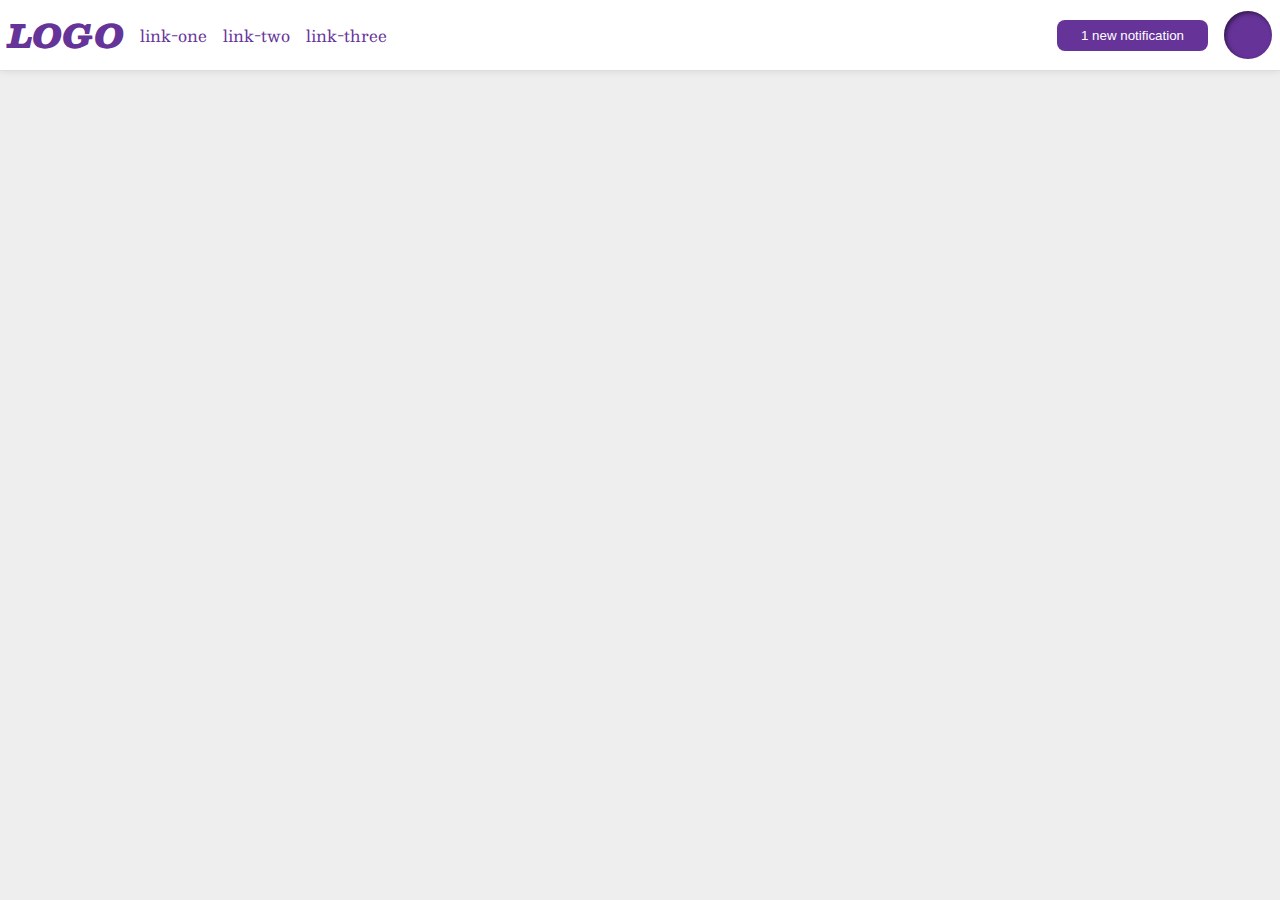
<file: flex/03-flex-header-2/index.html>
<!DOCTYPE html>
<html lang="en">
  <head>
    <meta charset="UTF-8">
    <meta http-equiv="X-UA-Compatible" content="IE=edge">
    <meta name="viewport" content="width=device-width, initial-scale=1.0">
    <title>Flex Header 2</title>
    <link rel="stylesheet" href="style.css">
  </head>
  <body>
    <div class="header">
      <div class="logo">
        LOGO
      </div>
      <ul class="links">
        <li><a href="google.com">link-one</a></li>
        <li><a href="google.com">link-two</a></li>
        <li><a href="google.com">link-three</a></li>
      </ul>
      <button class="notifications right">
        1 new notification
      </button>
      <div class="profile-image"></div>
    </div>
  </body>
</html>
</file>
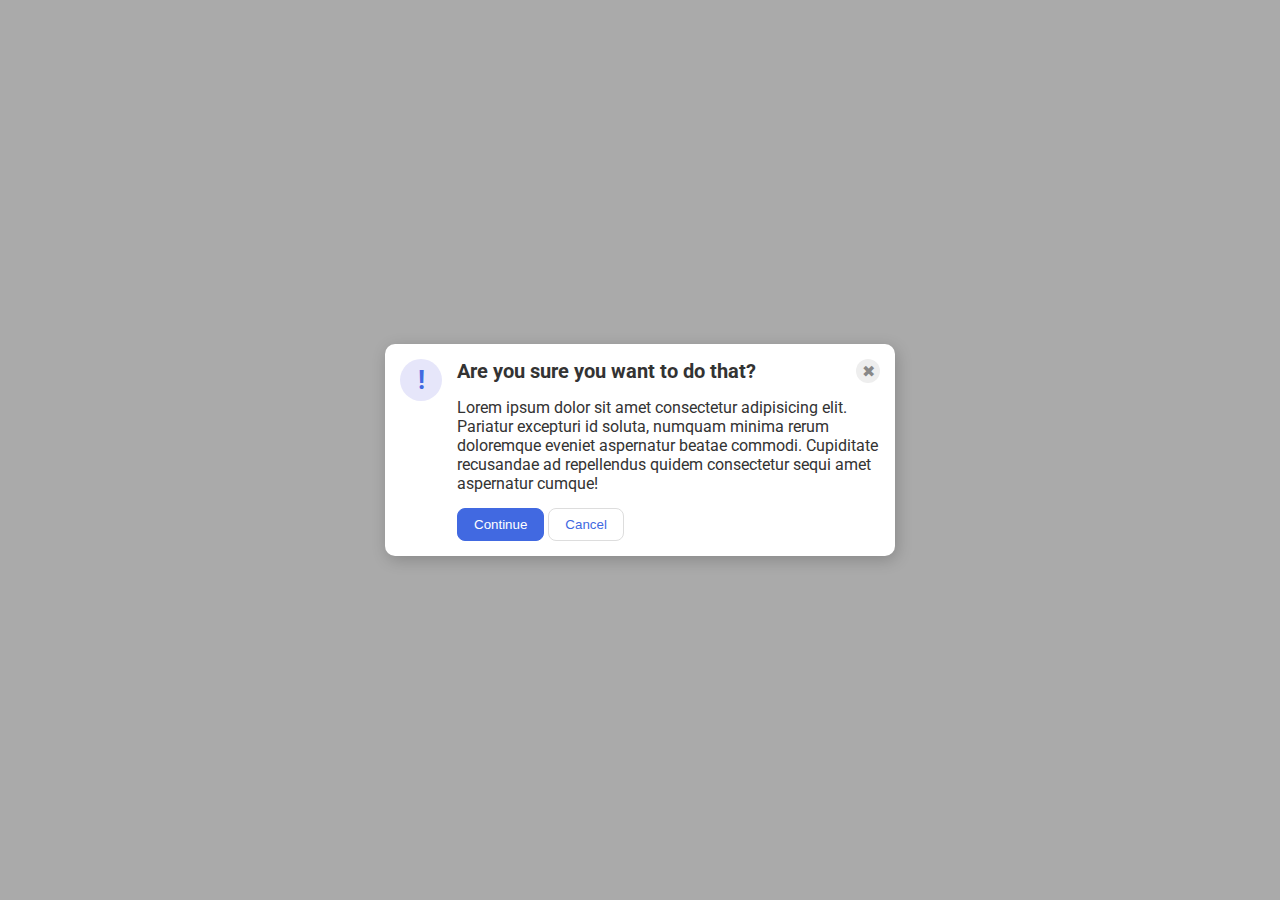
<file: flex/05-flex-modal/index.html>
<!DOCTYPE html>
<html lang="en">
  <head>
    <meta charset="UTF-8">
    <meta http-equiv="X-UA-Compatible" content="IE=edge">
    <meta name="viewport" content="width=device-width, initial-scale=1.0">
    <link rel="stylesheet" href="style.css">
    <title>Modal</title>
  </head>
  <body>
    <div class="modal">
      <div class="left">
        <div class="icon">!</div>
      </div>
      <div class="right">
        <div class="header">Are you sure you want to do that?</div>
        <div class="close-button">✖</div>
        <div class="text">Lorem ipsum dolor sit amet consectetur adipisicing elit. Pariatur excepturi id soluta, numquam minima rerum doloremque eveniet aspernatur beatae commodi. Cupiditate recusandae ad repellendus quidem consectetur sequi amet aspernatur cumque!</div>
        <div class="buttons">
          <button class="continue">Continue</button>
          <button class="cancel">Cancel</button>
        </div>        
      </div>      
    </div>
  </body>
</html>
</file>
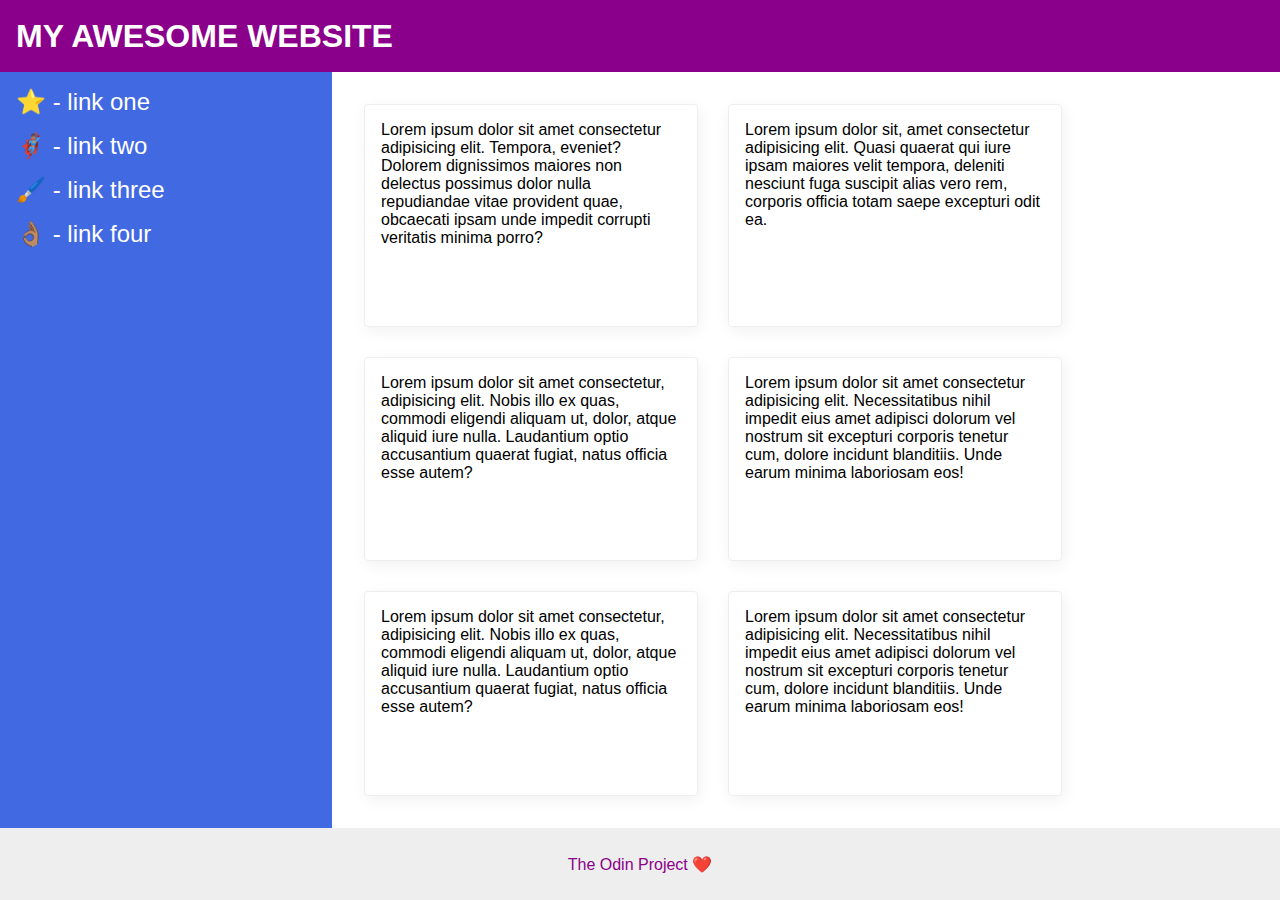
<file: flex/07-flex-layout-2/index.html>
<!DOCTYPE html>
<html lang="en">
  <head>
    <meta charset="UTF-8">
    <meta http-equiv="X-UA-Compatible" content="IE=edge">
    <meta name="viewport" content="width=device-width, initial-scale=1.0">
    <title>The Holy Grail</title>
    <link rel="stylesheet" href="style.css">
  </head>
  <body>
    <div class="header">
      MY AWESOME WEBSITE
    </div>

    <div class="main">
      <div class="sidebar">
        <ul>
          <li><a href="#">⭐ - link one</a></li>
          <li><a href="#">🦸🏽‍♂️ - link two</a></li>
          <li><a href="#">🖌️ - link three</a></li>
          <li><a href="#">👌🏽 - link four</a></li>
        </ul>
      </div>
      <div class="cards">
        <div class="card">Lorem ipsum dolor sit amet consectetur adipisicing elit. Tempora, eveniet? Dolorem dignissimos maiores non delectus possimus dolor nulla repudiandae vitae provident quae, obcaecati ipsam unde impedit corrupti veritatis minima porro?</div>
        <div class="card">Lorem ipsum dolor sit, amet consectetur adipisicing elit. Quasi quaerat qui iure ipsam maiores velit tempora, deleniti nesciunt fuga suscipit alias vero rem, corporis officia totam saepe excepturi odit ea.</div>
        <div class="card">Lorem ipsum dolor sit amet consectetur, adipisicing elit. Nobis illo ex quas, commodi eligendi aliquam ut, dolor, atque aliquid iure nulla. Laudantium optio accusantium quaerat fugiat, natus officia esse autem?</div>
        <div class="card">Lorem ipsum dolor sit amet consectetur adipisicing elit. Necessitatibus nihil impedit eius amet adipisci dolorum vel nostrum sit excepturi corporis tenetur cum, dolore incidunt blanditiis. Unde earum minima laboriosam eos!</div>
        <div class="card">Lorem ipsum dolor sit amet consectetur, adipisicing elit. Nobis illo ex quas, commodi eligendi aliquam ut, dolor, atque aliquid iure nulla. Laudantium optio accusantium quaerat fugiat, natus officia esse autem?</div>
        <div class="card">Lorem ipsum dolor sit amet consectetur adipisicing elit. Necessitatibus nihil impedit eius amet adipisci dolorum vel nostrum sit excepturi corporis tenetur cum, dolore incidunt blanditiis. Unde earum minima laboriosam eos!</div>      
      </div>      
    </div>
   
    <div class="footer">
      The Odin Project ❤️
    </div>
  </body>
</html>
</file>
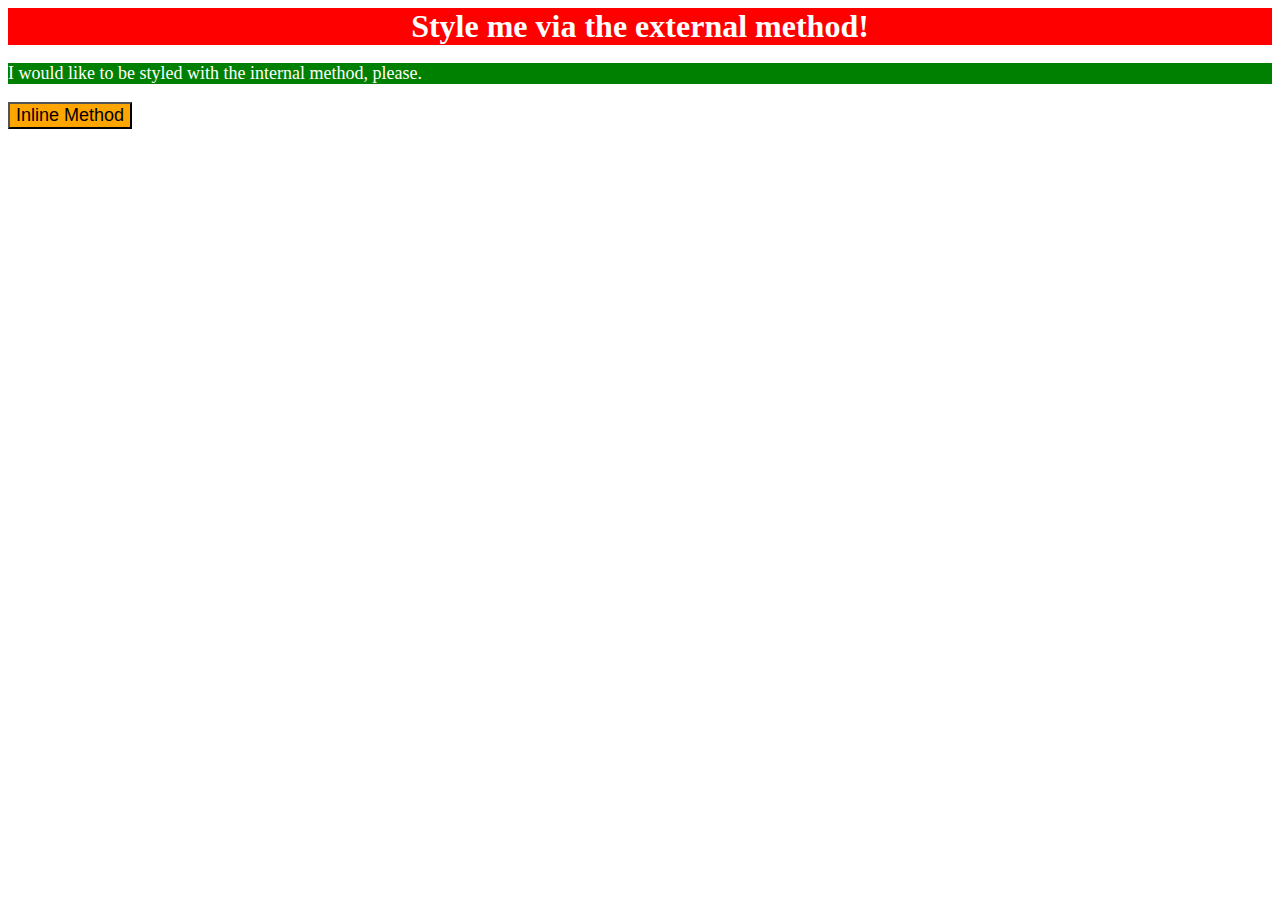
<file: foundations/01-css-methods/index.html>
<!DOCTYPE html>
<html lang="en">
  <head>
    <meta charset="UTF-8">
    <meta http-equiv="X-UA-Compatible" content="IE=edge">
    <meta name="viewport" content="width=device-width, initial-scale=1.0">
    <title>Methods for Adding CSS</title>
    <style>
      p {
        color: white;
        background-color: green;
        font-size: 18px;
      }
    </style>
    <link rel="stylesheet" href="styles.css">
  </head>
  <body>
    <div>Style me via the external method!</div>
    <p>I would like to be styled with the internal method, please.</p>
    <button style="background-color: orange; font-size: 18px;">Inline Method</button>
  </body>
</html>
</file>
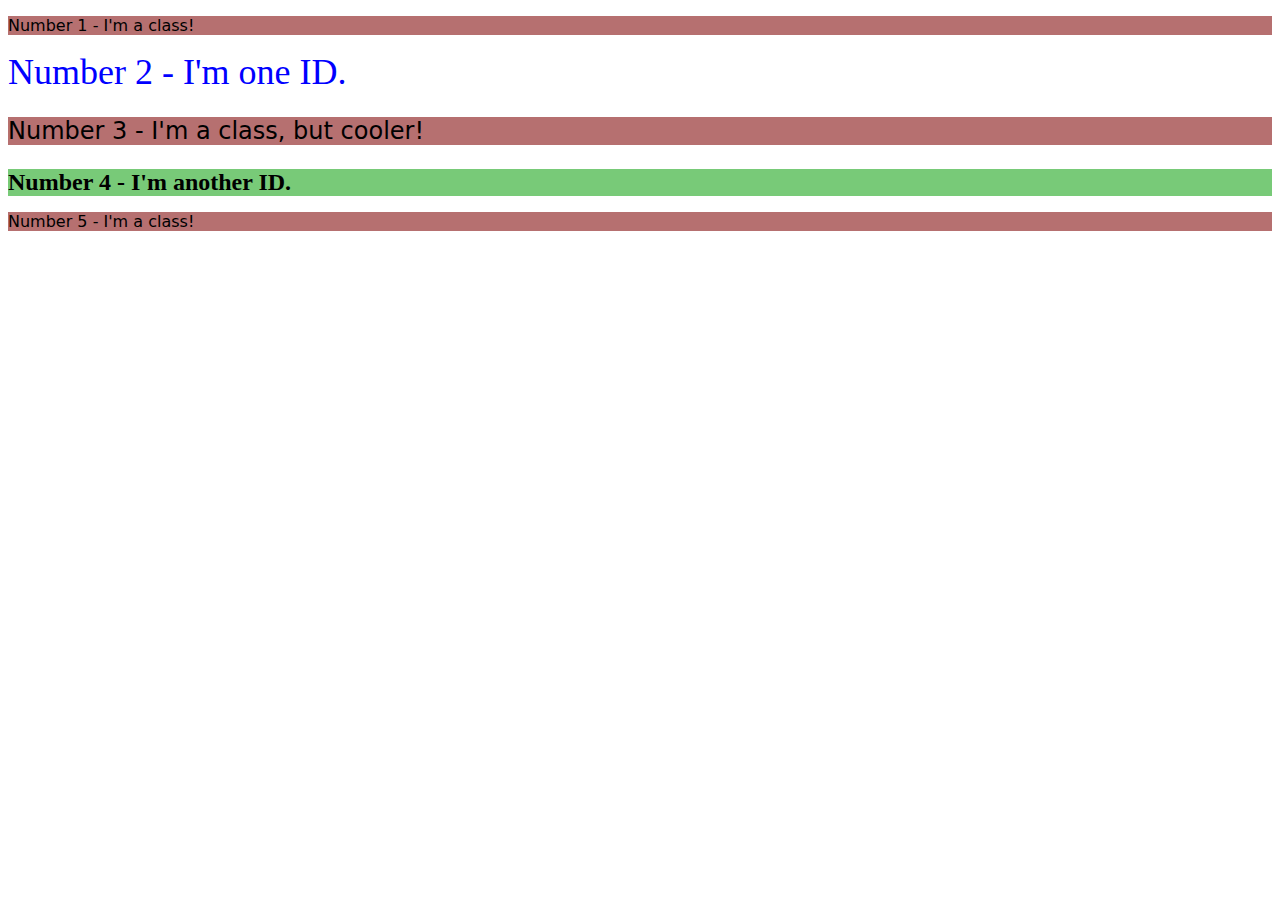
<file: foundations/02-class-id-selectors/index.html>
<!DOCTYPE html>
<html lang="en">
  <head>
    <meta charset="UTF-8">
    <meta http-equiv="X-UA-Compatible" content="IE=edge">
    <meta name="viewport" content="width=device-width, initial-scale=1.0">
    <title>Class and ID Selectors</title>
    <link rel="stylesheet" href="style.css">
  </head>
  <body>
    <p class="odd">Number 1 - I'm a class!</p>
    <div id="two">Number 2 - I'm one ID.</div>
    <p class="odd three">Number 3 - I'm a class, but cooler!</p>
    <div id="four">Number 4 - I'm another ID.</div>
    <p class="odd">Number 5 - I'm a class!</p>
  </body>
</html>
</file>
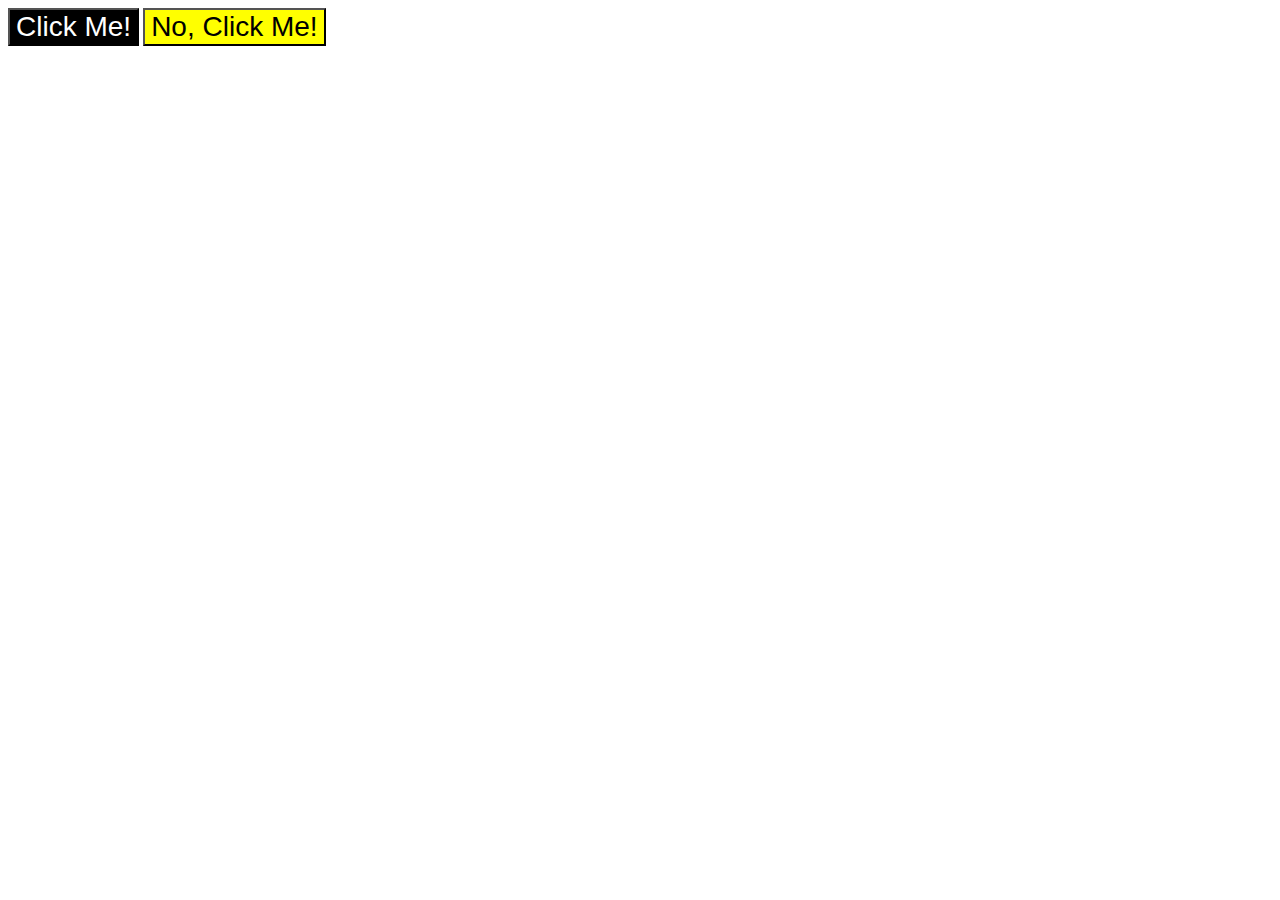
<file: foundations/03-grouping-selectors/index.html>
<!DOCTYPE html>
<html lang="en">
  <head>
    <meta charset="UTF-8">
    <meta http-equiv="X-UA-Compatible" content="IE=edge">
    <meta name="viewport" content="width=device-width, initial-scale=1.0">
    <title>Grouping Selectors</title>
    <link rel="stylesheet" href="style.css">
  </head>
  <body>
    <button class="click-me">Click Me!</button>
    <button class="click-me-instead">No, Click Me!</button>
  </body>
</html>
</file>
<file: flex/03-flex-header-2/style.css>
/* this is some magical font-importing.  
you'll learn about it later. */
@import url('https://fonts.googleapis.com/css2?family=Besley:ital,wght@0,400;1,900&display=swap');

body {
  margin: 0;
  background: #eee;
  font-family: Besley, serif;
}

.header {
  background: white;
  border-bottom: 1px solid #ddd;
  box-shadow: 0 0 8px rgba(0,0,0,.1);
  display: flex;
  align-items: center;
  padding: 8px;
  gap: 16px;
}

.profile-image {
  background: rebeccapurple;
  box-shadow: inset 2px 2px 4px rgba(0,0,0,.5);
  border-radius: 50%;
  width: 48px;
  height: 48px;
}

.logo {
  color: rebeccapurple;
  font-size: 32px;
  font-weight: 900;
  font-style: italic;
}

button {
  border: none;
  border-radius: 8px;
  background: rebeccapurple;
  color: white;
  padding: 8px 24px;
}

a {
  /* this removes the line under our links */
  text-decoration: none;
  color: rebeccapurple;
}

ul {
  list-style-type: none;
  margin: 0;
  padding: 0;
}

.right{
  margin-left: auto;
}

.links {
  display: flex;
  gap: 16px;
}
</file>
<file: flex/05-flex-modal/style.css>
@import url('https://fonts.googleapis.com/css2?family=Roboto:wght@400;700&display=swap');

html, body {
  height: 100%;
}

body {
  font-family: Roboto, sans-serif;
  margin: 0;
  background: #aaa;
  color: #333;
  /* I'll give you this one for free lol */
  display: flex;
  align-items: center;
  justify-content: center;
}

.modal {
  background: white;
  width: 480px;
  border-radius: 10px;
  box-shadow: 2px 4px 16px rgba(0,0,0,.2);
}

.icon {
  color: royalblue;
  font-size: 26px;
  font-weight: 700;
  background: lavender;
  width: 42px;
  height: 42px;
  border-radius: 50%;
  display: flex;
  align-items: center;
  justify-content: center;
}

.close-button {
  background: #eee;
  border-radius: 50%;
  color: #888;
  font-weight: 400;
  font-size: 16px;
  height: 24px;
  width: 24px;
  display: flex;
  align-items: center;
  justify-content: center;
}

button {
  padding: 8px 16px;
  border-radius: 8px;
}

button.continue {
  background: royalblue;
  border: 1px solid royalblue;
  color: white;
}

button.cancel {
  background: white;
  border: 1px solid #ddd;
  color: royalblue;
}

.modal {
  display: flex;
  padding: 15px;
  gap: 15px
}

.header {
  font-weight: bold;
  font-size: 20px;
}

.right {
  display: flex;
  flex-wrap: wrap;
  justify-content: space-between;
  gap: 15px;
}
</file>
<file: flex/07-flex-layout-2/style.css>
body {
  font-family: -apple-system, BlinkMacSystemFont, 'Segoe UI', Roboto, Oxygen, Ubuntu, Cantarell, 'Open Sans', 'Helvetica Neue', sans-serif;
  margin: 0;
  min-height: 100vh;
  display: flex;
  flex-direction: column;
}

.header {
  height: 72px;
  background: darkmagenta;
  color: white;
  display: flex;
  align-items: center;
  padding-left: 16px;
  font-weight: 900;
  font-size: 32px;
}

.footer {
  height: 72px;
  background: #eee;
  color: darkmagenta;
  display: flex;
  align-items: center;
  justify-content: center;
}

.sidebar {
  width: 300px;
  background: royalblue;
  flex: none;
  padding: 16px;
}

.cards {
  display: flex;
  gap: 30px;
  padding: 32px;
  flex-wrap: wrap;
}

.card {
  border: 1px solid #eee;
  box-shadow: 2px 4px 16px rgba(0,0,0,.06);
  border-radius: 4px;
  width: 300px;
  padding: 16px;
  flex: initial;
}

.main {
  display: flex;  
  flex: 1;
}

ul {
  list-style: none;
  margin: 0px;
  padding: 0px;
}

a {
  text-decoration: none;
  color: white;
}

li {
  font-size: 24px;
  padding-bottom: 16px;
}
</file>
<file: foundations/01-css-methods/styles.css>
div {
    background-color: red;
    color: white;
    font-size: 32px;
    text-align: center;
    font-weight: bold;
}
</file>
<file: foundations/02-class-id-selectors/style.css>
.odd {
    background-color: #b67070;
    font-family: Verdana, "DejaVu Sans", sans-serif;
}

#two {
    color: #0000ff;
    font-size: 36px;
}

.odd.three {
    font-size: 24px;
}

#four {
    background-color: #78ca78;
    font-size: 24px;
    font-weight: bold;
}
</file>
<file: foundations/03-grouping-selectors/style.css>
.click-me,
.click-me-instead {
    font-size: 28px;
    font-family: Helvetica, "Times New Romans", sans-serif;
}

.click-me {
    background-color: black;
    color: white;
}

.click-me-instead {
    background-color: yellow;
}
</file>
